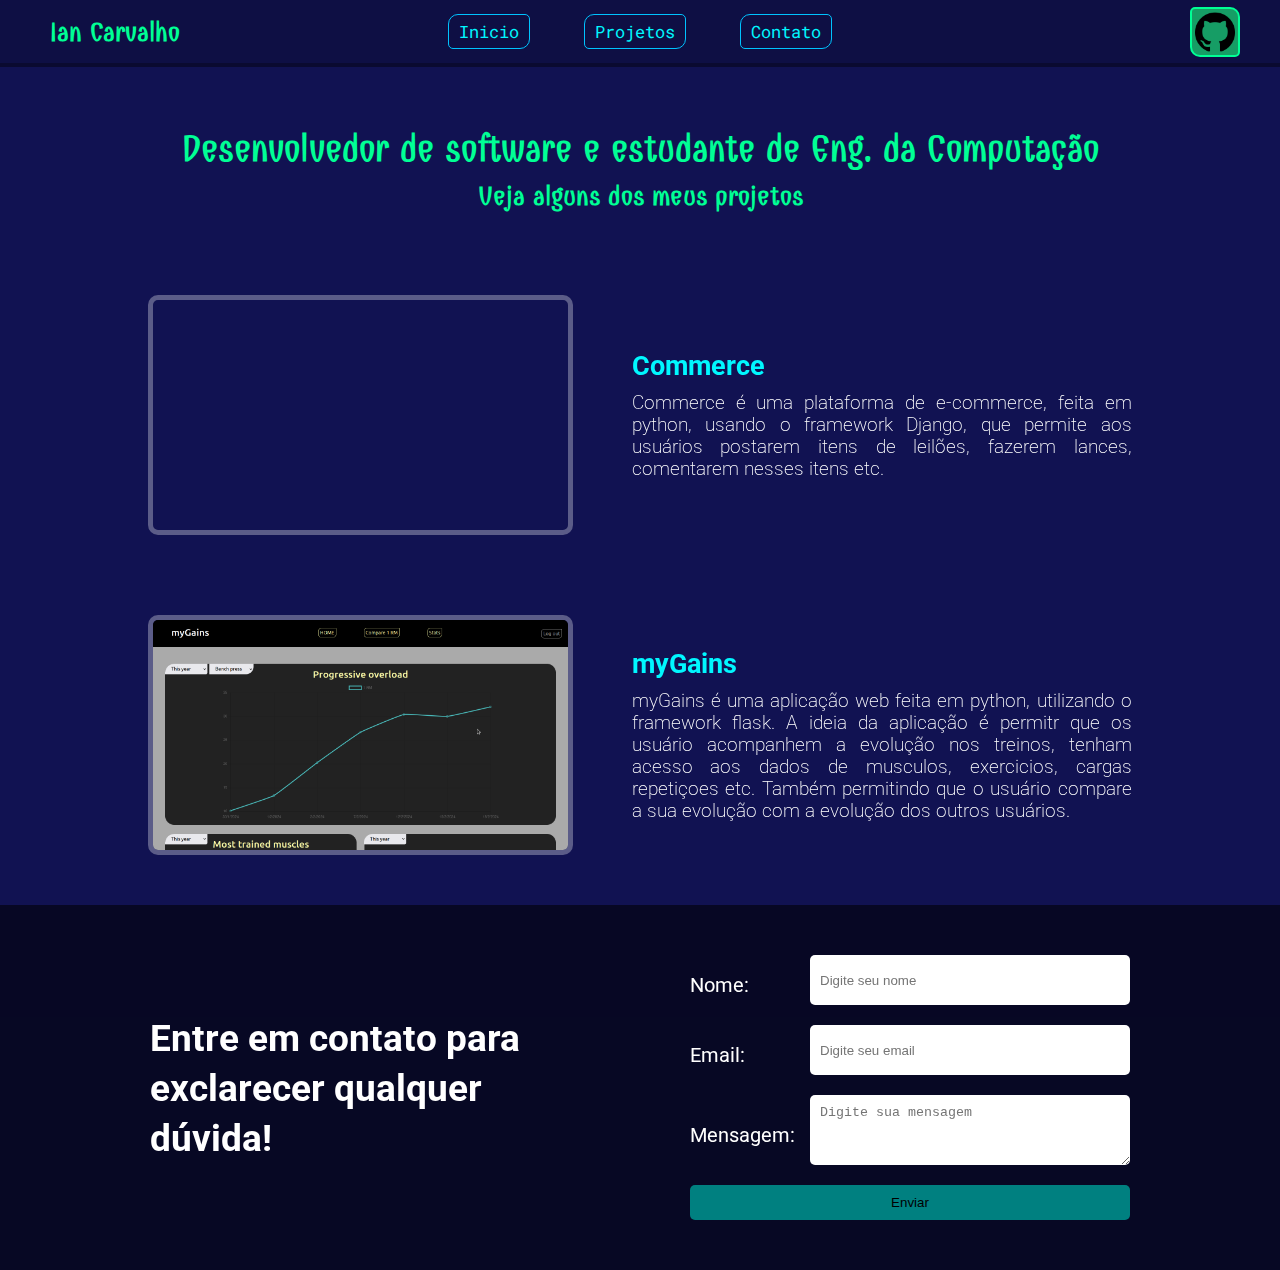
<file: index.html>
<!DOCTYPE html>
<html lang="en">
<head>
    <meta charset="UTF-8">
    <meta http-equiv="X-UA-Compatible" content="IE=edge">
    <meta name="viewport" content="width=device-width, initial-scale=1.0">
    <title>Ian Dev</title>



    <link rel="stylesheet" href="style.css">
</head>
<body>

    <nav>

        <h1>Ian Carvalho</h1>

        <ul>
            <li><a href="">Inicio</a></li>
            <li><a href="#trabalhos">Projetos</a></li>
            <li id="last"><a href="#ctt">Contato</a></li>
        </ul>

        <a href="https://github.com/O-ian-carvalho/">
            <img src="./img/github.png" alt="">
        </a>

        
    </nav>

    <main>

        <section class="start">
            <h2>Desenvolvedor de software e estudante de Eng. da Computação  </br> <span style="margin-top: 20px; font-size: 20pt;">Veja alguns dos meus projetos</span></h2>

            <div id="trabalhos" class="exdivs">

                <iframe width="560" height="315" src="https://www.youtube.com/embed/wqyJe0Jj4v4?si=cYsGAjVZ7EMiqaKt" title="YouTube video player" frameborder="0" allow="accelerometer; autoplay; clipboard-write; encrypted-media; gyroscope; picture-in-picture; web-share" referrerpolicy="strict-origin-when-cross-origin" allowfullscreen></iframe>                

                <div class="text">
                    <h3>Commerce</h3>
                    <p>Commerce é uma plataforma de e-commerce, feita em python, usando o framework Django, que permite aos usuários postarem itens de leilões, fazerem lances, comentarem nesses itens etc. </p>
                </div>
            </div>

<!--            -->

            <div class="exdivs">

                <img src="./img/mygains.png" alt="">
               

                <div class="text">
                    <h3>myGains</h3>
                    <p>myGains é uma aplicação web feita em python, utilizando o framework flask. A ideia da aplicação é permitr que os usuário acompanhem a evolução nos treinos, tenham acesso aos dados de musculos, exercicios, cargas repetiçoes etc. Também permitindo que o usuário compare a sua evolução com a evolução dos outros usuários.</p>
                </div>
            </div>



        </section>


    </main>

    <footer>

        <div id="ctt" class="ctt">
            <h3>Entre em contato para exclarecer qualquer dúvida!</h3>
        </div>
        <div class="form">
            <form action="https://formsubmit.co/carvalhoian2509@gmail.com" method="POST">
                <div class="names">
                    <h4>Nome:</h4>
                    <input type="text" name="name" placeholder="Digite seu nome" required>
                </div>

                <div class="names">
                    <h4>Email:</h4>
                    <input type="email" name="email" placeholder="Digite seu email" required>
                </div>

                <div class="names">
                    <h4>Mensagem:</h4>
                    <textarea placeholder="Digite sua mensagem" name="message" required></textarea>
                </div>
                

                
                <button type="submit">Enviar</button>

                <input type="hidden" name="_captcha" value="false">

                <input type="hidden" name="_next" value="https://o-ian-carvalho.github.io/Ian-Dev/next/index.html">



           </form>           
        </div>
    </footer>
    
</body>
</html>
</file>
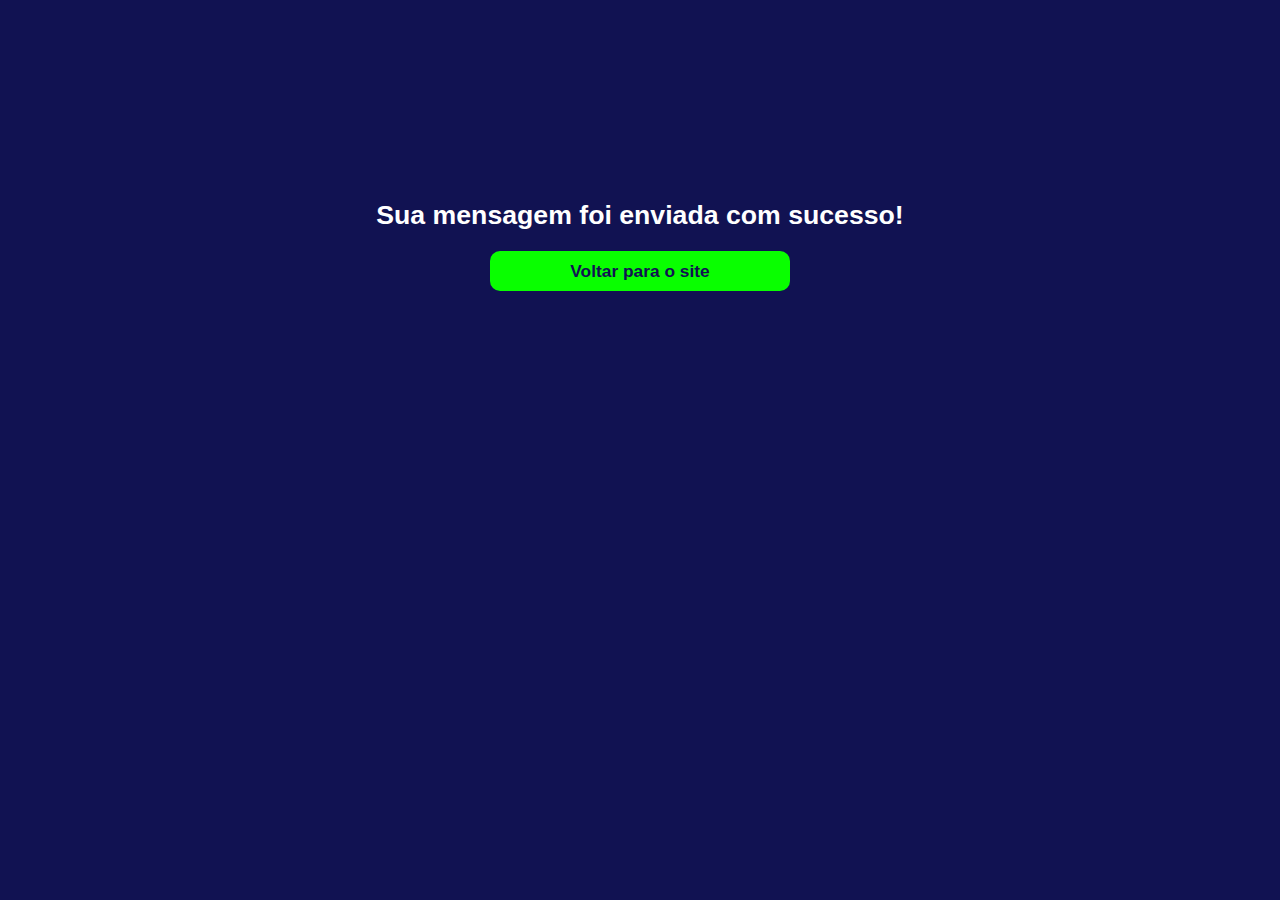
<file: next/index.html>
<!DOCTYPE html>
<html lang="en">
<head>
    <meta charset="UTF-8">
    <meta http-equiv="X-UA-Compatible" content="IE=edge">
    <meta name="viewport" content="width=device-width, initial-scale=1.0">
    <title>Ian Dev</title>

    <link rel="stylesheet" href="style.css">
</head>
<body>
    <div class="msg">
       <h1>Sua mensagem foi enviada com sucesso!</h1> 

       <a href="../index.html"><button>Voltar para o site</button></a>
       
    </div>
    
</body>
</html>
</file>
<file: style.css>
@import url('https://fonts.googleapis.com/css2?family=Combo&family=Roboto+Mono:wght@200&family=Roboto:wght@300;400&display=swap');


*{
    border: 0;
    margin: 0;
    padding: 0;
}

body{
    background-color: #111252;
    overflow-x: hidden;
}

nav{
    width: 100%;
    padding-top: 20px;
    padding-bottom: 20px;
    border-bottom: 4px rgba(0, 0, 0, 0.281) solid;
    background-color: rgba(0, 0, 0, 0.164);
}

h1{
    position: absolute;
    color: rgb(0, 255, 149);
    font-family: 'Combo', cursive;
    margin-left: 50px;
    font-size: 20pt ;
    margin-top: -3px;
}
nav ul{
    text-align: center;
}
nav ul li{
    display: inline;
    margin-right: 50px ;
}
nav ul li a{
    text-decoration: none;
    color: rgb(0, 247, 255);
    font-family: 'Roboto Mono', monospace;
    font-size: 13pt;
    border: solid 1px rgb(0, 195, 255);
    padding: 5px 10px;
    border-radius: 10px 5px;
}
#last{
    margin-right: 0;
}
nav ul li a:hover{
    background-color: #ffffff73;
}
nav img{
    position: absolute;
    height: 40px;
    margin-left: 93%;
    margin-top: -36px;
    padding: 3px;
    border: 2px solid  rgb(0, 255, 149);
    border-radius: 5px 10px ;
    background-color: rgb(22, 157, 101);
}
nav img:hover{
    background-color: rgb(0, 255, 149);
}

main{
    margin: auto;
    max-width: 1100px;
}
 .start{
     margin-top: 60px;
     margin-bottom: 50px;
 }
.start h2{
    font-size:28pt ;
    color: rgb(0, 255, 149);
    text-align: center;
    font-family: 'Combo', cursive;
}

.exdivs{
    display: flex;
    justify-content: space-evenly;
    align-items: center;
    flex-wrap: wrap;
    margin-top: 80px;
}

.exdivs .text{
    width: 500px;
}
.exdivs .text h3{
    margin-bottom: 10px;
    font-size: 20pt ;
    color: rgb(0, 247, 255);
    font-family: 'Roboto', sans-serif;
}
.exdivs .text p{
    font-size: 14pt;
    text-align: justify;
    color: rgb(255, 255, 255);
    font-family: 'Roboto', sans-serif;
    font-weight: 200;
}

.exdivs a{
    text-align: center;
}

.exdivs iframe{
    height: 230px;
    width: 415px;
    border-radius: 10px;
    border: 5px solid rgba(255, 255, 255, 0.315);
}
.exdivs img{
    height: 230px;
    width: 415px;
    border-radius: 10px;
    border: 5px solid rgba(255, 255, 255, 0.315);
}



footer{
    display: flex;
    justify-content: space-evenly;
    flex-wrap: wrap;
    align-items: center;
    padding: 50px;
    background-color: rgba(0, 0, 0, 0.562);
}

footer .ctt{
    color:white;
    width: 440px;
    font-size: 24pt;
    line-height: 50px;
    font-family: 'Roboto', sans-serif;
}

footer .form form{
    display: flex;
    flex-direction: column;
}

footer .form form input{
    width: 300px;
    height: 30px;
    padding: 10px;
    margin-bottom: 20px;
    border-radius: 5px;
}
footer .form form textarea{
    width: 300px;
    height: 50px;
    padding: 10px;
    margin-bottom: 20px;
    border-radius: 5px;
}
footer .form form button{
    width: 440px;
    height: 35px;
    padding: 10px;
    background-color: teal;
    border-radius: 5px;
}
.names{
    display: flex;
    align-items: center;
    text-align: left;
}


.names h4{
    color: #fff;
    width: 120px;
    height: 35px;
    font-size: 15pt;
    font-family: 'Roboto', sans-serif;
    font-weight: 400;
    
}


/* mobile */

@media (max-width: 1000px){
    .exdivs .text{
        width: 350px;
    }
    footer .ctt{
        width: 450px;
        font-size: 15pt;
        line-height: 30px;
        font-family: monospace;
        margin-bottom: 40px;
        text-align: justify;
    
       }

}

@media (max-width: 800px){

    nav img{
        display: none;
    }
    h1{
        display: none;
    }
    nav ul li a{
        font-size: 10pt;
    }
    .exdivs .text{
        width: 90%;
    }
    .exdivs iframe{
        width: 90%;
    }
    .exdivs img{
        height: auto;
        width: 90%;
    }
    .exdivs .text h3{
        margin-top: 20px;
        margin-bottom: 10px;
        text-align: left;
    }
   #second{
        display: flex;
        flex-direction: column-reverse;
        align-items: center;
   }
   .start h2{
       margin: 20px;
   }
    
   footer .ctt{
        width: 450px;
        font-size: 15pt;
        line-height: 30px;
        font-family: monospace;
        margin-bottom: 40px;
        text-align: justify;

   }


}

@media (max-width: 500px){
    footer .form form input{
        width: 200px;
        height: 30px;
        
    }
    footer .form form textarea{
        width: 200px;
        height: 50px;
        
    }
    footer .form form button{
        width: 340px;
        height: 35px;
        
    }
}
</file>
<file: next/style.css>
*{
    margin: 0;
    padding: 0;
}

body{
    background-color: #111252;
}

.msg{
    
    display: flex;
    flex-direction: column;
    align-items: center;
    justify-content: center;
    padding: 5%;
    padding-top: 200px;
}

.msg h1{
    color: #fff;
    font-family: sans-serif;
    text-align: center;
    font-size: 20pt;
}

.msg button{
    background-color: rgb(9, 255, 0);
    cursor: pointer;
    width: 300px;
    height: 40px;
    border-radius: 10px;
    margin-top: 20px;
    border: none;
    font-weight: bold;
    font-size: 13pt;
    color: #111252;
}
</file>
